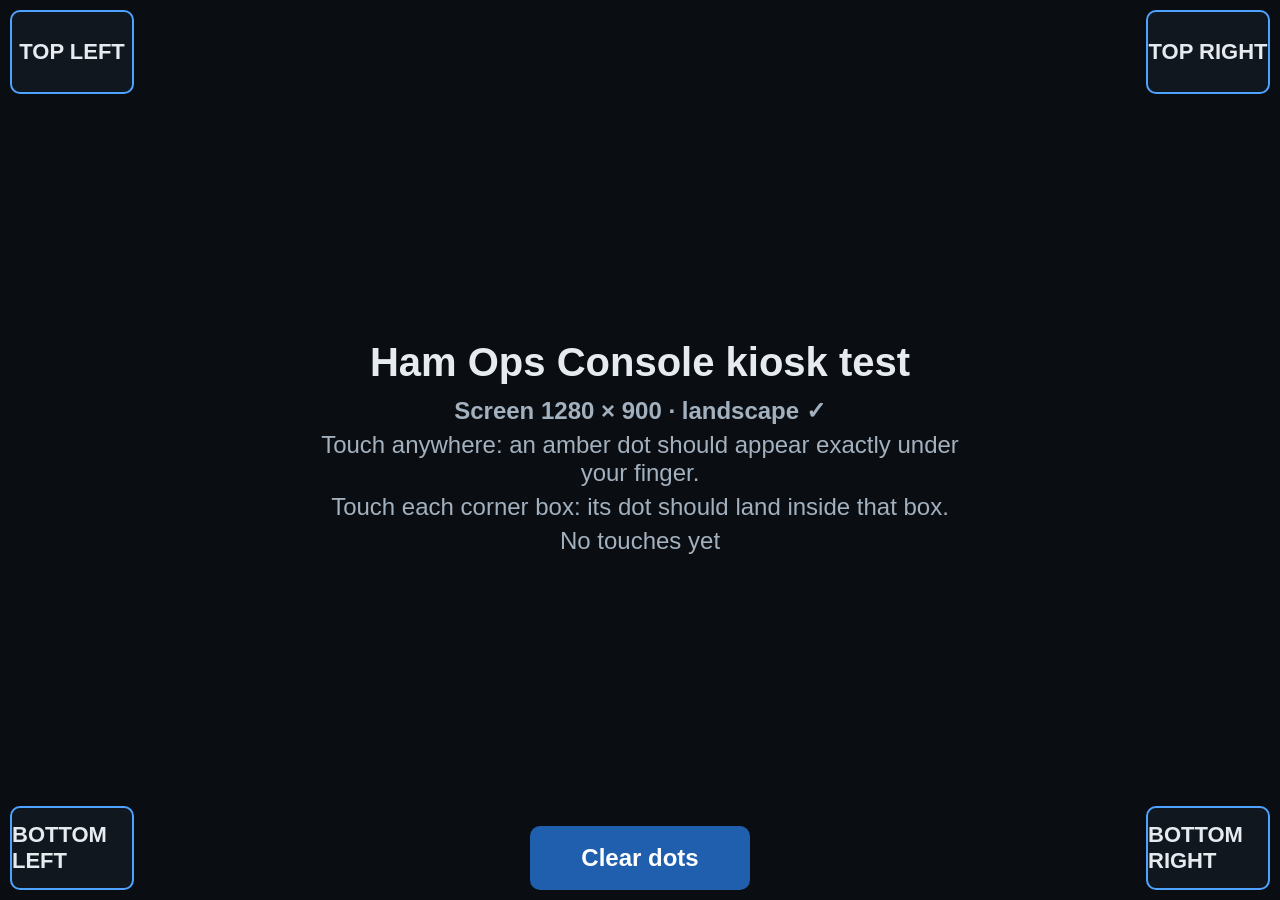
<file: diagnostics/kiosk-test.html>
<!doctype html>
<html lang="en">
<head>
<meta charset="utf-8">
<meta name="viewport" content="width=device-width, initial-scale=1">
<title>Ham Ops Console kiosk test</title>
<style>
  html, body { margin: 0; height: 100%; background: #0A0E13; color: #E6EBF0; font-family: sans-serif; overflow: hidden; touch-action: none; user-select: none; }
  #info { position: absolute; top: 50%; left: 50%; transform: translate(-50%, -50%); text-align: center; pointer-events: none; }
  #info h1 { margin: 0 0 12px; font-size: 40px; }
  #info p { margin: 6px 0; font-size: 24px; color: #A3B0BE; }
  #size { font-size: 30px; color: #3FCF6E; font-weight: bold; }
  .corner { position: absolute; width: 120px; height: 80px; display: flex; align-items: center; justify-content: center; font-size: 22px; font-weight: bold; border: 2px solid #4DA3FF; border-radius: 10px; background: #11171F; pointer-events: none; }
  .tl { top: 10px; left: 10px; } .tr { top: 10px; right: 10px; } .bl { bottom: 10px; left: 10px; } .br { bottom: 10px; right: 10px; }
  #clear { position: absolute; bottom: 10px; left: 50%; transform: translateX(-50%); width: 220px; height: 64px; font-size: 24px; font-weight: bold; color: #fff; background: #1F5FAE; border: 0; border-radius: 10px; }
  .dot { position: absolute; width: 40px; height: 40px; margin: -20px 0 0 -20px; border-radius: 50%; background: #F2B33D; pointer-events: none; }
</style>
</head>
<body>
<div class="corner tl">TOP LEFT</div>
<div class="corner tr">TOP RIGHT</div>
<div class="corner bl">BOTTOM LEFT</div>
<div class="corner br">BOTTOM RIGHT</div>
<div id="info">
  <h1>Ham Ops Console kiosk test</h1>
  <p id="size">measuring…</p>
  <p>Touch anywhere: an amber dot should appear exactly under your finger.</p>
  <p>Touch each corner box: its dot should land inside that box.</p>
  <p id="last">No touches yet</p>
</div>
<button id="clear">Clear dots</button>
<script>
  function showSize() {
    document.getElementById('size').textContent =
      'Screen ' + window.innerWidth + ' × ' + window.innerHeight +
      (window.innerWidth > window.innerHeight ? ' · landscape ✓' : ' · PORTRAIT (rotation wrong)');
  }
  showSize(); window.addEventListener('resize', showSize);
  let count = 0;
  function mark(x, y, how) {
    const d = document.createElement('div'); d.className = 'dot';
    d.style.left = x + 'px'; d.style.top = y + 'px'; document.body.appendChild(d);
    count++;
    document.getElementById('last').textContent = 'Touch ' + count + ' at ' + Math.round(x) + ', ' + Math.round(y) + ' (' + how + ')';
  }
  document.addEventListener('touchstart', function (e) {
    if (e.target.id === 'clear') return;
    e.preventDefault();
    for (const t of e.changedTouches) mark(t.clientX, t.clientY, 'touch');
  }, { passive: false });
  document.addEventListener('mousedown', function (e) {
    if (e.target.id === 'clear') return;
    mark(e.clientX, e.clientY, 'mouse');
  });
  document.getElementById('clear').addEventListener('click', function () {
    document.querySelectorAll('.dot').forEach(function (d) { d.remove(); });
    count = 0; document.getElementById('last').textContent = 'No touches yet';
  });
</script>
</body>
</html>
</file>
